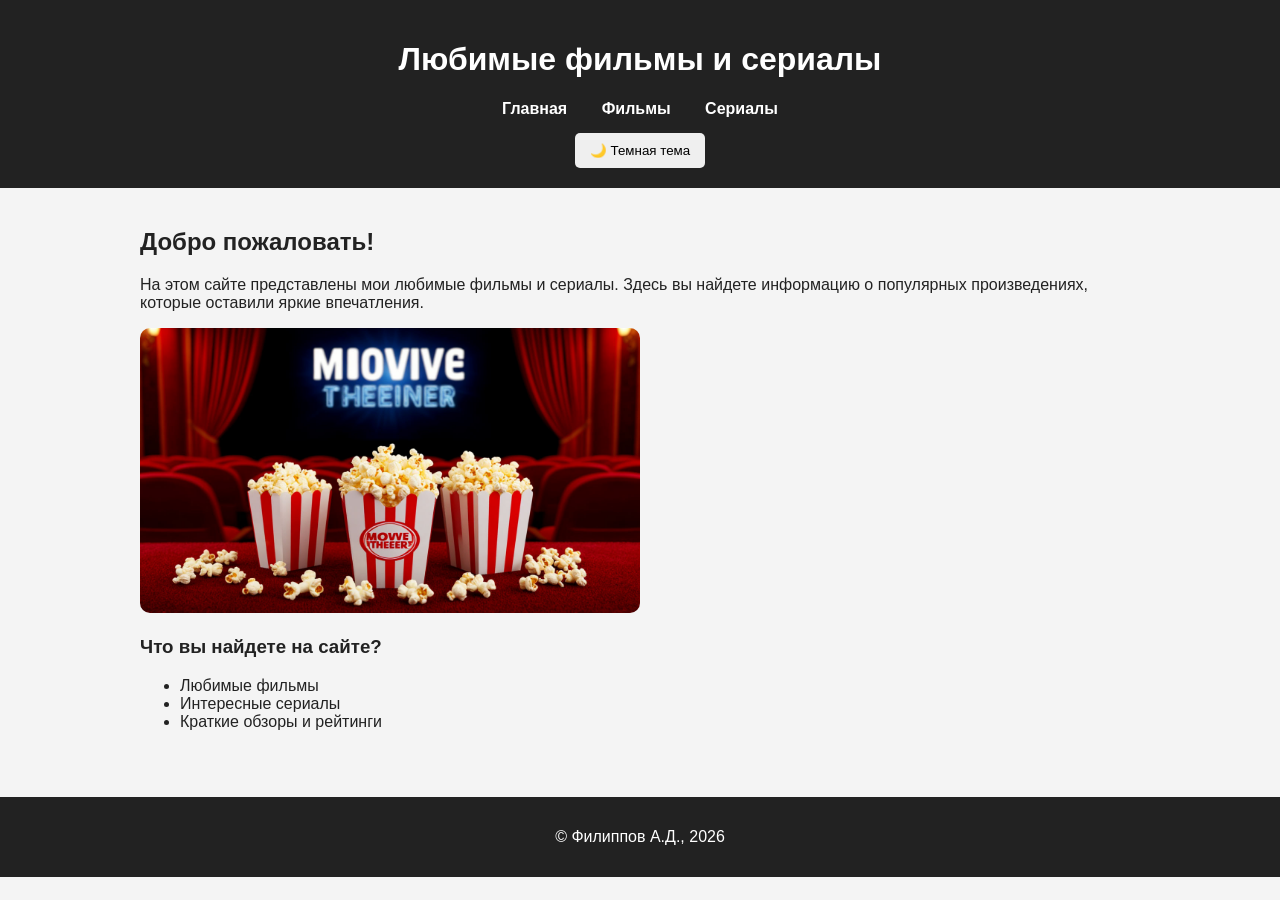
<file: sourcе/index.html>
<!DOCTYPE html>
<html lang="ru">
<head>
    <meta charset="UTF-8">
    <meta name="viewport" content="width=device-width, initial-scale=1.0">
    <title>Любимые фильмы и сериалы</title>
    <link rel="stylesheet" href="css/style.css">
</head>
<body>

    <!-- Шапка сайта: название и навигация -->
    <header>
        <h1>Любимые фильмы и сериалы</h1>
        <nav>
            <a href="index.html">Главная</a>
            <a href="about.html">Фильмы</a>
            <a href="contact.html">Сериалы</a>
        </nav>
        <button id="themeBtn">🌙 Темная тема</button>
    </header>

    <!-- Основной контент -->
    <main>
        <section>
            <h2>Добро пожаловать!</h2>
            <p>
                На этом сайте представлены мои любимые фильмы и сериалы.
                Здесь вы найдете информацию о популярных произведениях,
                которые оставили яркие впечатления.
            </p>

            <img src="images/кино2.png" alt="Мир кино" width="500">

            <h3>Что вы найдете на сайте?</h3>
            <ul>    
                <li>Любимые фильмы</li>
                <li>Интересные сериалы</li>
                <li>Краткие обзоры и рейтинги</li>
            </ul>
        </section>
    </main>

    <!-- Подвал сайта -->
 <footer>
    <p>© Филиппов А.Д., 2026</p>
</footer>

<script src="js/script.js"></script>

</body>
</html>
</file>
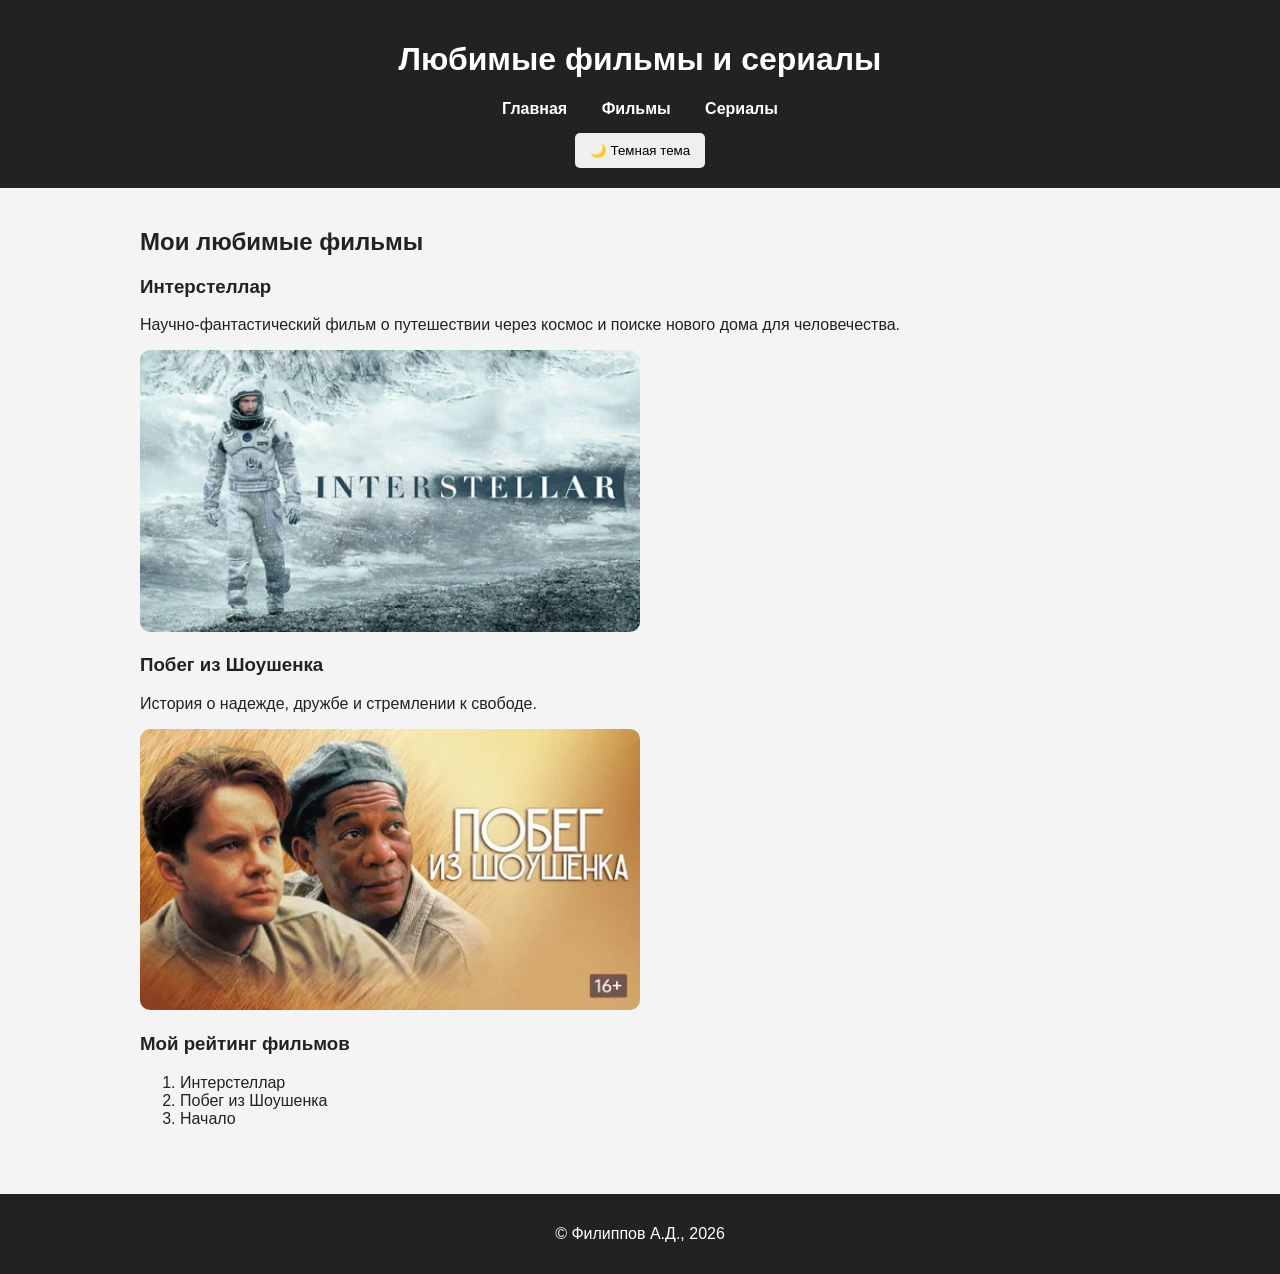
<file: sourcе/about.html>
<!DOCTYPE html>
<html lang="ru">
<head>
    <meta charset="UTF-8">
    <meta name="viewport" content="width=device-width, initial-scale=1.0">
    <title>Любимые фильмы</title>
    <link rel="stylesheet" href="css/style.css">
</head>
<body>

    <!-- Шапка сайта -->
    <header>
        <h1>Любимые фильмы и сериалы</h1>
        <nav>
            <a href="index.html">Главная</a>
            <a href="about.html">Фильмы</a>
            <a href="contact.html">Сериалы</a>
        </nav>
        <button id="themeBtn">🌙 Темная тема</button>
    </header>

    <!-- Основной контент -->
    <main>
        <section>
            <h2>Мои любимые фильмы</h2>

            <h3>Интерстеллар</h3>
            <p>
                Научно-фантастический фильм о путешествии через космос
                и поиске нового дома для человечества.
            </p>
            <img src="images/i.webp" alt="Мир кино" width="500">

            <h3>Побег из Шоушенка</h3>
            <p>
                История о надежде, дружбе и стремлении к свободе.
            </p>
            <img src="images/pobeg.webp" alt="Побег из Шоушенка" width="500">

            <h3>Мой рейтинг фильмов</h3>
            <ol>
                <li>Интерстеллар</li>
                <li>Побег из Шоушенка</li>
                <li>Начало</li>
            </ol>
        </section>
    </main>

    <!-- Подвал сайта -->
<footer>
    <p>© Филиппов А.Д., 2026</p>
</footer>

<script src="js/script.js"></script>

</body>
</html>
</file>
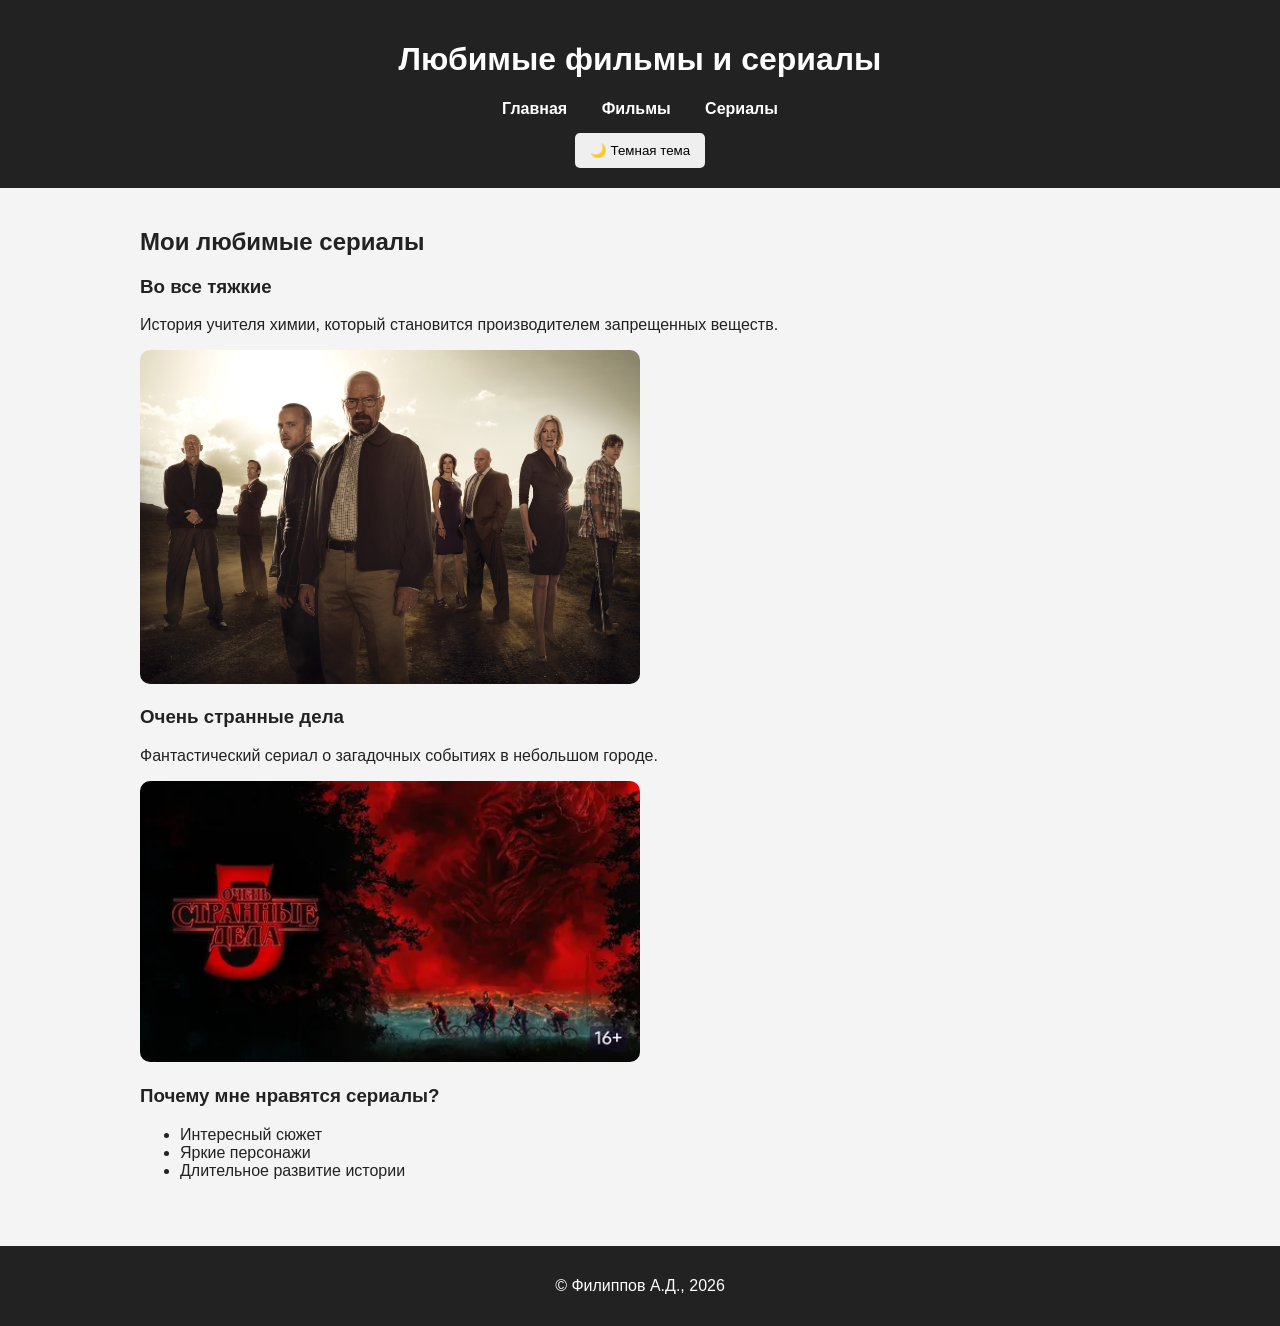
<file: sourcе/contact.html>
<!DOCTYPE html>
<html lang="ru">
<head>
    <meta charset="UTF-8">
    <meta name="viewport" content="width=device-width, initial-scale=1.0">
    <title>Любимые сериалы</title>
    <link rel="stylesheet" href="css/style.css">
</head>
<body>

    <!-- Шапка сайта -->
    <header>
        <h1>Любимые фильмы и сериалы</h1>
        <nav>
            <a href="index.html">Главная</a>
            <a href="about.html">Фильмы</a>
            <a href="contact.html">Сериалы</a>
        </nav>
        <button id="themeBtn">🌙 Темная тема</button>
    </header>

    <!-- Основной контент -->
    <main>
        <section>
            <h2>Мои любимые сериалы</h2>

            <h3>Во все тяжкие</h3>
            <p>
                История учителя химии, который становится производителем
                запрещенных веществ.
            </p>
            <img src="images/breakingbad.jpg" alt="Во все тяжкие" width="500">

            <h3>Очень странные дела</h3>
            <p>
                Фантастический сериал о загадочных событиях в небольшом городе.
            </p>
            <img src="images/strangerthings.webp" alt="Очень странные дела" width="500">

            <h3>Почему мне нравятся сериалы?</h3>
            <ul>
                <li>Интересный сюжет</li>
                <li>Яркие персонажи</li>
                <li>Длительное развитие истории</li>
            </ul>
        </section>
    </main>

    <!-- Подвал сайта -->
 <footer>
    <p>© Филиппов А.Д., 2026</p>
</footer>

<script src="js/script.js"></script>

</body>
</html>
</file>
<file: sourcе/css/style.css>
body{
font-family: Arial, sans-serif;
margin: 0;
padding: 0;
background-color: #f4f4f4;
color: #222;
transition: 0.3s;
}

header{
background-color: #222;
color: white;
padding: 20px;
text-align: center;
}

nav a{
color: white;
text-decoration: none;
margin: 0 15px;
font-weight: bold;
}

nav a:hover{
color: gold;
}

main{
max-width: 1000px;
margin: auto;
padding: 20px;
}

img{
max-width: 100%;
height: auto;
border-radius: 10px;
}

footer{
background-color: #222;
color: white;
text-align: center;
padding: 15px;
margin-top: 30px;
}

button{
margin-top: 15px;
padding: 10px 15px;
cursor: pointer;
border: none;
border-radius: 5px;
}

/* Темная тема */

.dark-theme{
background-color: #121212;
color: white;
}

.dark-theme header,
.dark-theme footer{
background-color: #000;
}

/* Адаптивность */

@media (max-width: 768px){

```
header{
    padding: 10px;
}

nav{
    display: flex;
    flex-direction: column;
    gap: 10px;
}

img{
    width: 100%;
}

h1{
    font-size: 24px;
}

h2{
    font-size: 20px;
}
```

}
</file>
